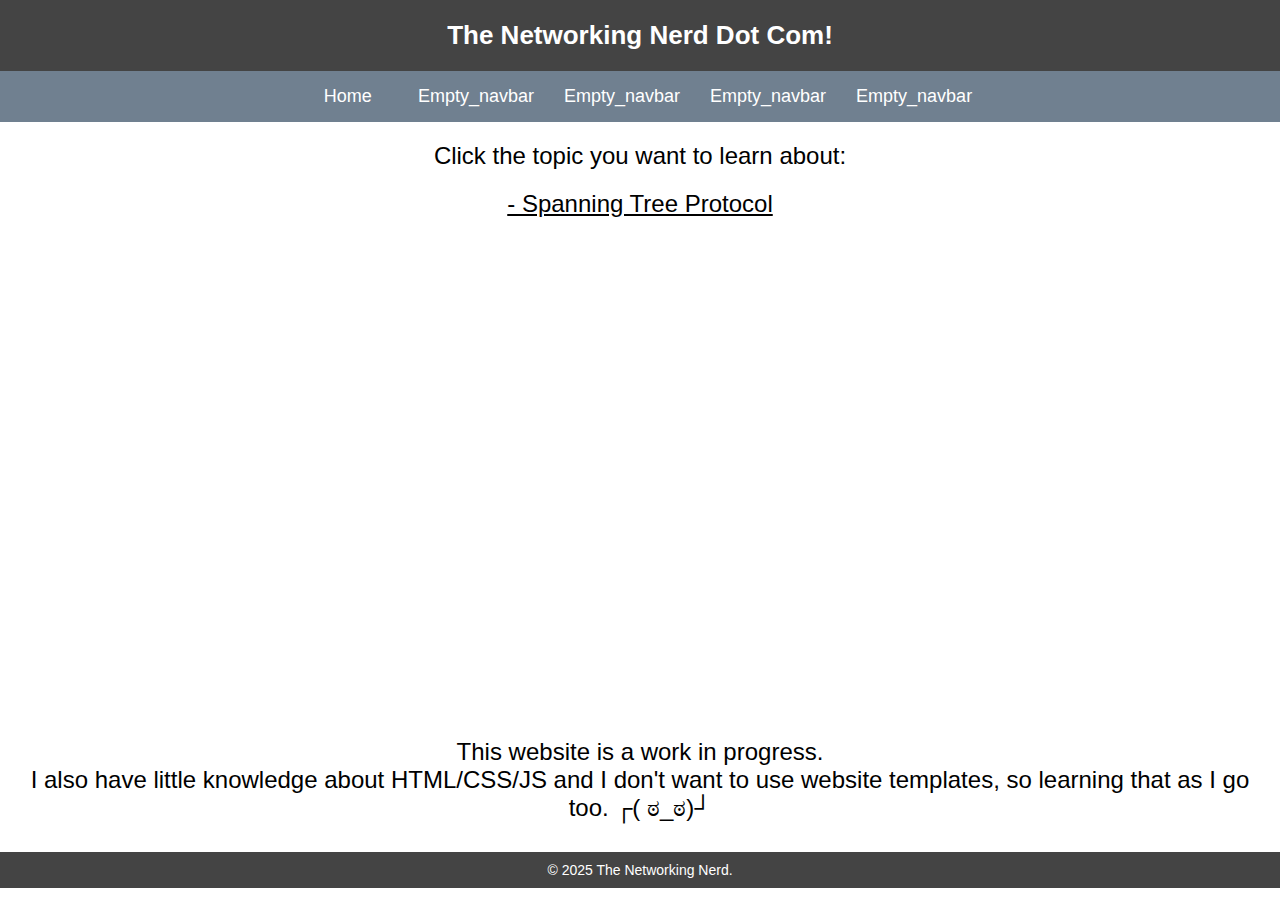
<file: index.html>
<!DOCTYPE html>
<html lang="en">

<head>
  <meta charset="UTF-8">
  <meta name="viewport" content="width=device-width, initial-scale=1.0">
  <title>The Networking Nerd</title>
  <link rel="stylesheet" href="style.css">
</head>

<body>
  <div class="banner">The Networking Nerd Dot Com!</div>
  <div class="navbar">
    <a href="/index.html">Home</a>
    <a href="/test-boxes.html">Empty_navbar</a>
    <a href="/test-boxes.html">Empty_navbar</a>
    <a href="/test-boxes.html">Empty_navbar</a>
    <a href="/test-boxes.html">Empty_navbar</a>
  </div>
  <div class="content-main">
    <div>Click the topic you want to learn about:</div>
    <div><a class="content-items" href="SpanningTreeIntro.html">- Spanning Tree Protocol</a></div>
    <div class="big-break">
      <div>This website is a work in progress.</div>
      <div>I also have little knowledge about HTML/CSS/JS and I don't want to use website templates, so learning that as
        I go too. ┌( ಠ_ಠ)┘</div>

    </div>

  </div>
  <footer>© 2025 The Networking Nerd.</footer>
</body>

</html>
</file>
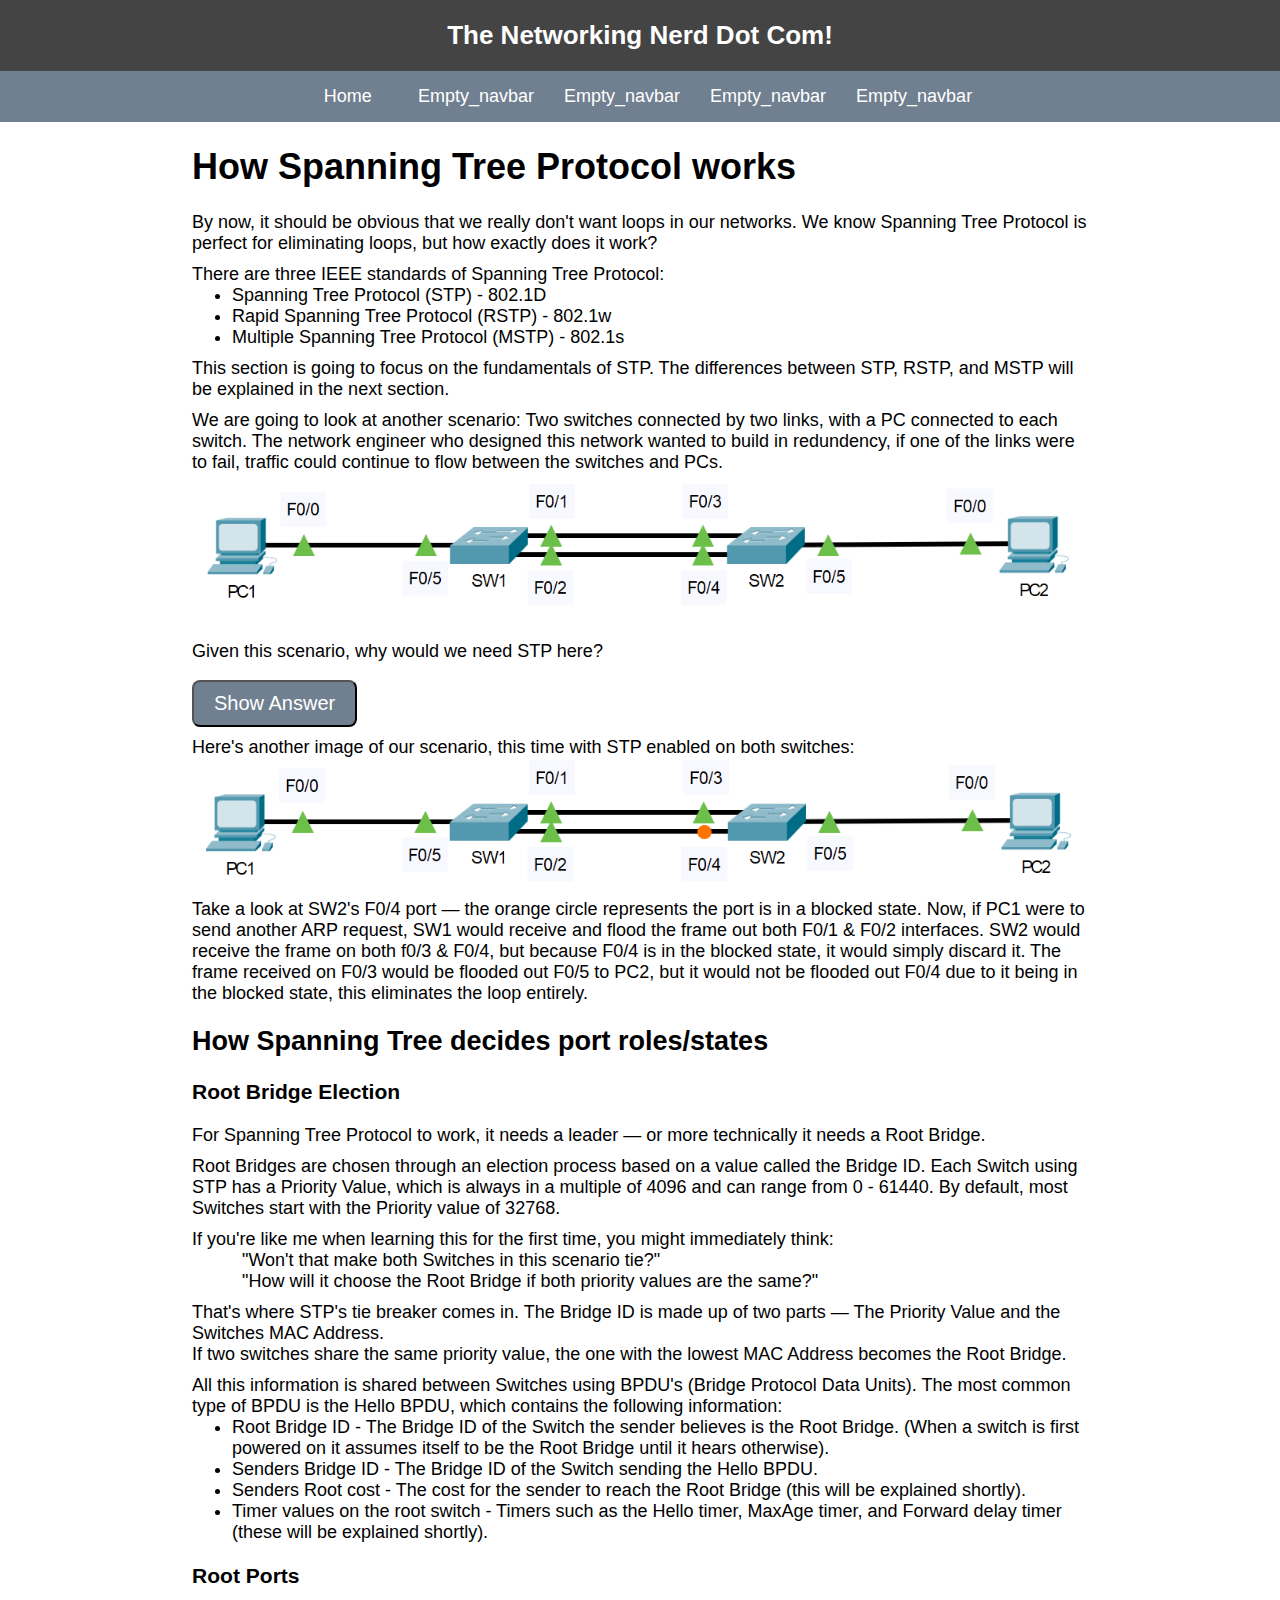
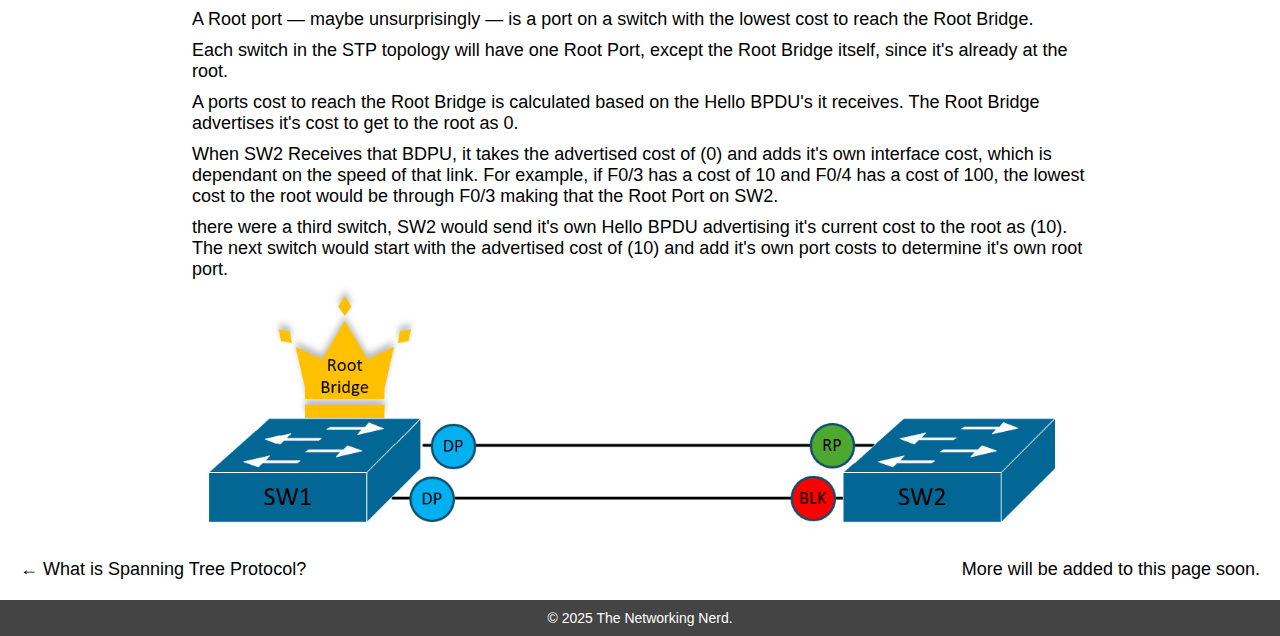
<file: HowSpanningTreeWorks.html>
<!DOCTYPE html>
<html lang="en">

<head>
  <meta charset="UTF-8">
  <meta name="viewport" content="width=device-width, initial-scale=1.0">
  <title>The Networking Nerd</title>
  <link rel="stylesheet" href="style.css">
</head>

<body>
  <div class="banner">The Networking Nerd Dot Com!</div>

  <nav class="navbar">
    <a href="/index.html">Home</a>
    <a href="/test-boxes.html">Empty_navbar</a>
    <a href="/test-boxes.html">Empty_navbar</a>
    <a href="/test-boxes.html">Empty_navbar</a>
    <a href="/test-boxes.html">Empty_navbar</a>
  </nav>

  <div class="content">

    <h1>How Spanning Tree Protocol works</h1>

    <div>By now, it should be obvious that we really don't want loops in our networks. We know Spanning Tree Protocol is
      perfect for eliminating loops, but how exactly does it work?</div>

    <div class="break">There are three IEEE standards of Spanning Tree Protocol:</div>

    <ul>
      <li>Spanning Tree Protocol (STP) - 802.1D</li>
      <li>Rapid Spanning Tree Protocol (RSTP) - 802.1w</li>
      <li>Multiple Spanning Tree Protocol (MSTP) - 802.1s</li>
    </ul>

    <div class="break">This section is going to focus on the fundamentals of STP. The differences between STP, RSTP, and
      MSTP will be explained in the next section.</div>

    <div class="break">We are going to look at another scenario: Two switches connected by two links, with a PC
      connected to each switch. The network engineer who designed this network wanted to build in redundency, if one of
      the links were to fail, traffic could continue to flow between the switches and PCs.
    </div>

    <img src="How Spanning Tree works 1.png" style="max-width: 100%; height: auto;">

    <div class="question">
      <p>Given this scenario, why would we need STP here?</p>
      <button onclick="HowSpanningTreeWorksQ1(this)">Show Answer</button>
    </div>

    <div class="break">Here's another image of our scenario, this time with STP enabled on both switches:</div>
    <img src="How Spanning Tree works 2.png" style="max-width: 100%; height: auto;">
    <div class="break">Take a look at SW2's F0/4 port — the orange circle represents the port is in a blocked state.
      Now, if PC1 were to send another ARP request, SW1 would receive and flood the frame out both F0/1 & F0/2
      interfaces. SW2 would receive the frame on both f0/3 & F0/4, but because F0/4 is in the blocked state, it would
      simply discard it. The frame received on F0/3 would be flooded out F0/5 to PC2, but it would not be flooded out
      F0/4 due to it being in the blocked state, this eliminates the loop entirely.
    </div>

    <h2>How Spanning Tree decides port roles/states</h2>
    <h3>Root Bridge Election</h3>
    <div>For Spanning Tree Protocol to work, it needs a leader — or more technically it needs a Root
      Bridge.</div>

    <div class="break">Root Bridges are chosen through an election process based on a value called the Bridge ID. Each
      Switch using STP has a Priority Value, which is always in a multiple of 4096 and can range from 0 - 61440. By
      default, most
      Switches start with the Priority value of 32768.</div>

    <div class="break">If you're like me when learning this for the first time, you might immediately think:</div>

    <div class="indent">
      <div>"Won't that make both Switches in this scenario tie?"</div>
      <div>"How will it choose the Root Bridge if both priority values are the same?"</div>
    </div>

    <div class="break">That's where STP's tie breaker comes in. The Bridge ID is made up of two parts — The Priority
      Value and the Switches MAC Address.</div>
    <div>If two switches share the same priority value, the one with the lowest MAC Address becomes the Root Bridge.
    </div>

    <div class="break">All this information is shared between Switches using BPDU's (Bridge Protocol Data Units). The
      most common type of BPDU is the Hello BPDU, which contains the following information:
    </div>
    <ul>
      <li>Root Bridge ID - The Bridge ID of the Switch the sender believes is the Root Bridge. (When a switch is first
        powered on it assumes itself to be the Root Bridge until it hears otherwise).</li>
      <li>Senders Bridge ID - The Bridge ID of the Switch sending the Hello BPDU.</li>
      <li>Senders Root cost - The cost for the sender to reach the Root Bridge (this will be explained shortly).</li>
      <li>Timer values on the root switch - Timers such as the Hello timer, MaxAge timer, and Forward delay timer
        (these will be explained shortly).</li>
    </ul>

    <h3>Root Ports</h3>
    <div>A Root port — maybe unsurprisingly — is a port on a switch with the lowest cost to reach the Root
      Bridge.</div>
    <div class="break">Each switch in the STP topology will have one Root Port, except the Root Bridge itself, since
      it's already at the root.</div>
    <div class="break">A ports cost to reach the Root Bridge is calculated based on the Hello BPDU's it receives.
      The Root Bridge advertises it's cost to get to the root as 0.</div>

    <div class="break">When SW2 Receives that BDPU, it takes the advertised cost of (0) and adds it's own interface
      cost, which is
      dependant on the speed of that link. For example, if F0/3 has a cost of 10 and F0/4 has
      a cost of 100, the lowest cost to the root would be through F0/3 making that the Root Port on SW2.</div>

    <div class="break"> there were a third switch, SW2 would
      send it's own Hello BPDU advertising it's current cost to the root as (10). The next switch would start with the
      advertised cost of (10) and add it's own port costs to determine it's own root port.
    </div>
    <img src="ed662ae0b98e428bbf182f34ee084a54.png" style="max-width: 100%; height: auto;">
  </div>

  <div class="nav-end">
    <a class="backforward" href="SpanningTreeIntro.html">← What is Spanning Tree Protocol?</a>
    <div class="backforward">More will be added to this page soon.</div>
  </div>
  <script src="script.js"></script>
  <footer>© 2025 The Networking Nerd.</footer>
</body>

</html>
</file>
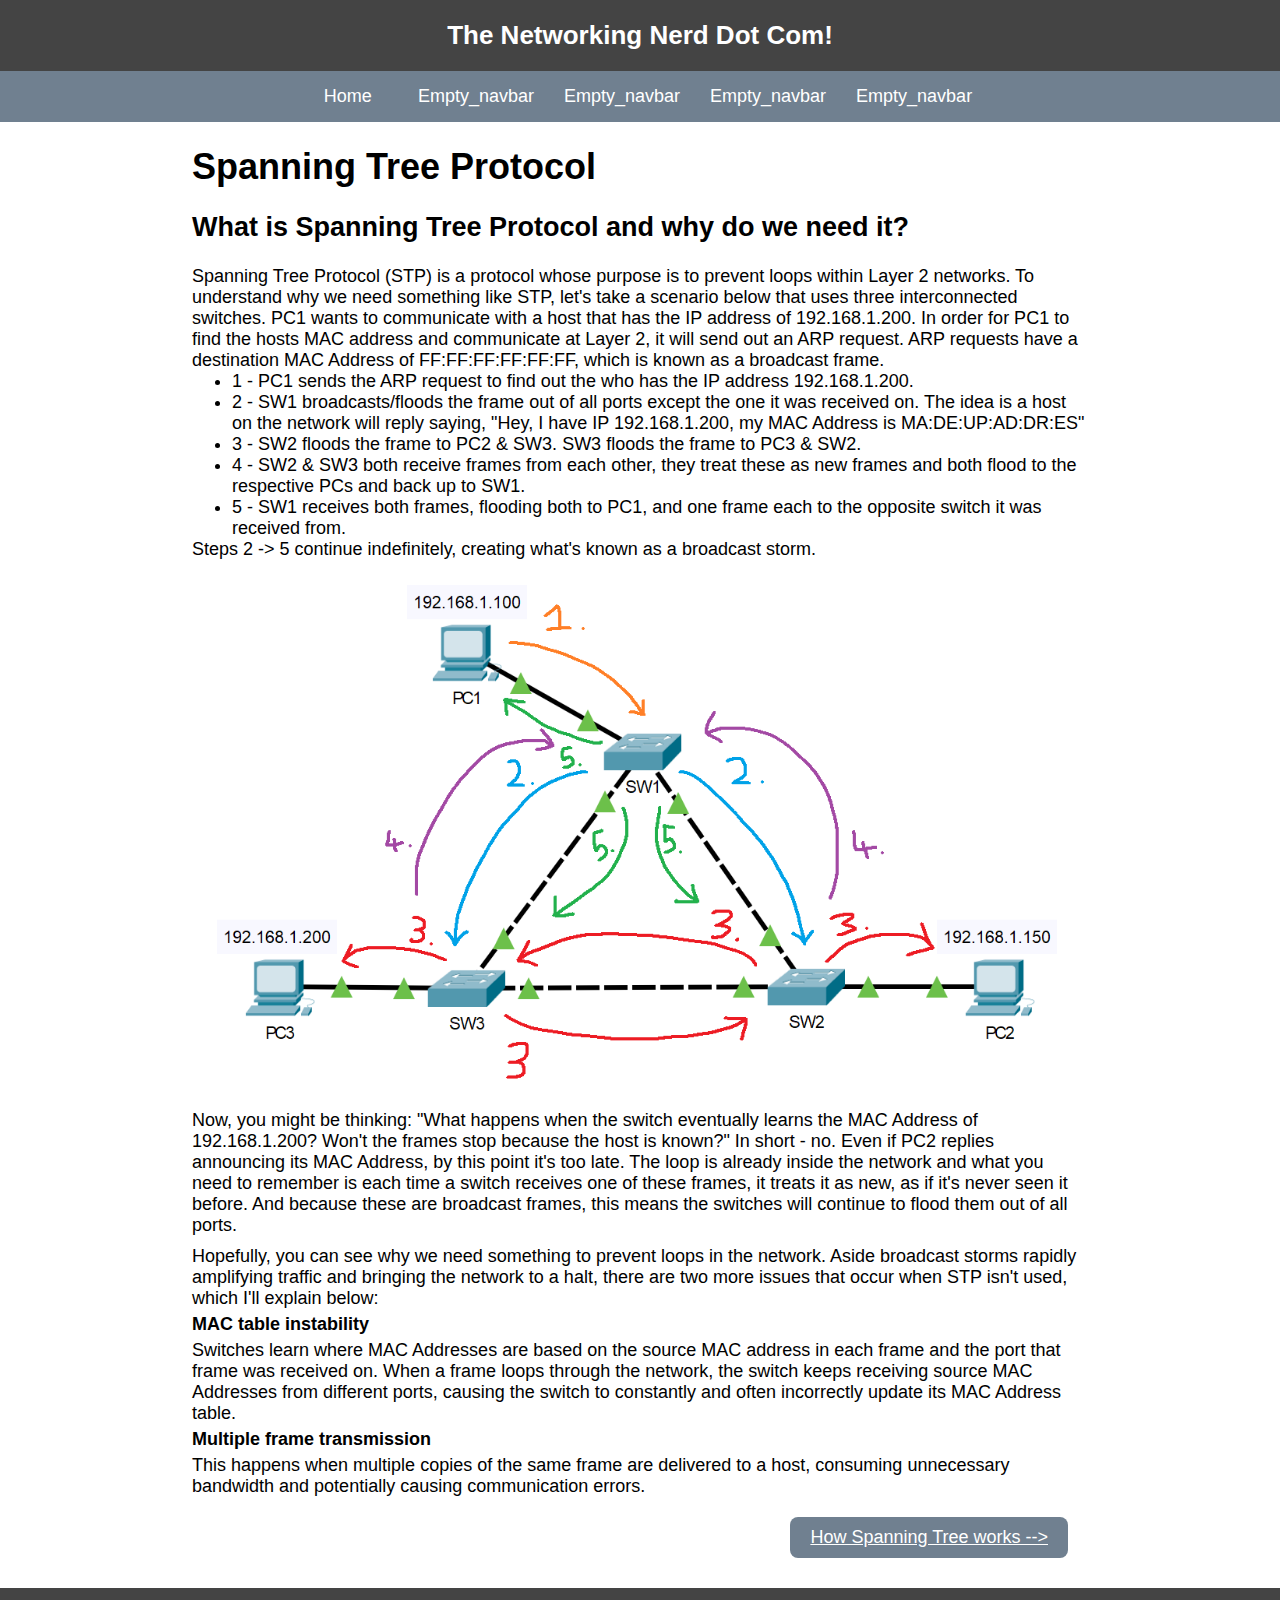
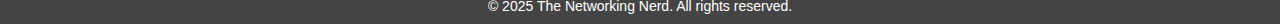
<file: SpanningTreeIntro.html>
<!DOCTYPE html>
<html lang="en">

<head>
  <meta charset="UTF-8">
  <meta name="viewport" content="width=device-width, initial-scale=1.0">
  <title>The Networking Nerd</title>
  <link rel="stylesheet" href="style.css">
</head>

<body>
  <div class="banner">The Networking Nerd Dot Com!</div>

  <div class="navbar">
    <a href="/index.html">Home</a>
    <a href="/test-boxes.html">Empty_navbar</a>
    <a href="/test-boxes.html">Empty_navbar</a>
    <a href="/test-boxes.html">Empty_navbar</a>
    <a href="/test-boxes.html">Empty_navbar</a>
  </div>

  <div class="content">
    <h1 class="heading">Spanning Tree Protocol</h1>
    <h2>What is Spanning Tree Protocol and why do we need it?</h2>
    <div>
      Spanning Tree Protocol (STP) is a protocol whose purpose is to prevent loops within Layer 2 networks. To
      understand why we need something like STP, let's take a scenario below that uses three interconnected
      switches. PC1 wants to communicate with a host that has the IP address of 192.168.1.200.
      In order for PC1 to find the hosts MAC address and communicate at Layer 2, it will send out an ARP request.
      ARP requests have a destination MAC Address of FF:FF:FF:FF:FF:FF, which is known as a broadcast frame.
    </div>
    <ul>
      <li>1 - PC1 sends the ARP request to find out the who has the IP address 192.168.1.200.</li>
      <li>2 - SW1 broadcasts/floods the frame out of all ports except the one it was received on. The idea is a host
        on the network will reply saying, "Hey, I have IP 192.168.1.200, my MAC Address is MA:DE:UP:AD:DR:ES"</li>
      <li>3 - SW2 floods the frame to PC2 & SW3. SW3 floods the frame to PC3 & SW2.</li>
      <li>4 - SW2 & SW3 both receive frames from each other, they treat these as new frames and both flood to the
        respective PCs and back up to SW1.</li>
      <li>5 - SW1 receives both frames, flooding both to PC1, and one frame each to the opposite switch it was
        received
        from.</li>
    </ul>
    <div>Steps 2 -> 5 continue indefinitely, creating what's known as a broadcast storm.</div>
    <img src="ARP request example with hosts and lines.png" style="max-width: 100%; height: auto;">
    <div>Now, you might be thinking: "What happens when the switch eventually learns the MAC Address of
      192.168.1.200?
      Won't the frames stop because the host is known?" In short - no. Even if PC2 replies announcing its MAC
      Address,
      by this point it's too late. The loop is already inside the
      network and what you need to remember is each time a switch receives one of these frames, it treats it as new,
      as if it's never seen it before. And because these are broadcast frames, this means the switches will
      continue to flood them out of all ports.
    </div>
    <div class="break">Hopefully, you can see why we need something to prevent loops in the network. Aside
      broadcast storms rapidly amplifying traffic and bringing the network to a halt, there are two more issues
      that occur when STP isn't used, which I'll explain below:</div>
    <div class="subheading">MAC table instability</div>
    <div>Switches learn where MAC Addresses are based on the source MAC address in each frame and the port that
      frame was received on. When a frame loops through the network, the switch keeps receiving source MAC Addresses
      from different ports, causing the switch to constantly and often incorrectly update its MAC Address table.
    </div>
    <div class="subheading">Multiple frame transmission</div>
    <div>This happens when multiple copies of the same frame are delivered to a host, consuming unnecessary
      bandwidth and potentially causing communication errors.</div>
    <div class="nav-container">
      <a class="nav-forward" href="HowSpanningTreeWorks.html">How Spanning Tree works --></a>
    </div>
  </div>
</body>
<footer>© 2025 The Networking Nerd. All rights reserved.</footer>

</html>
</file>
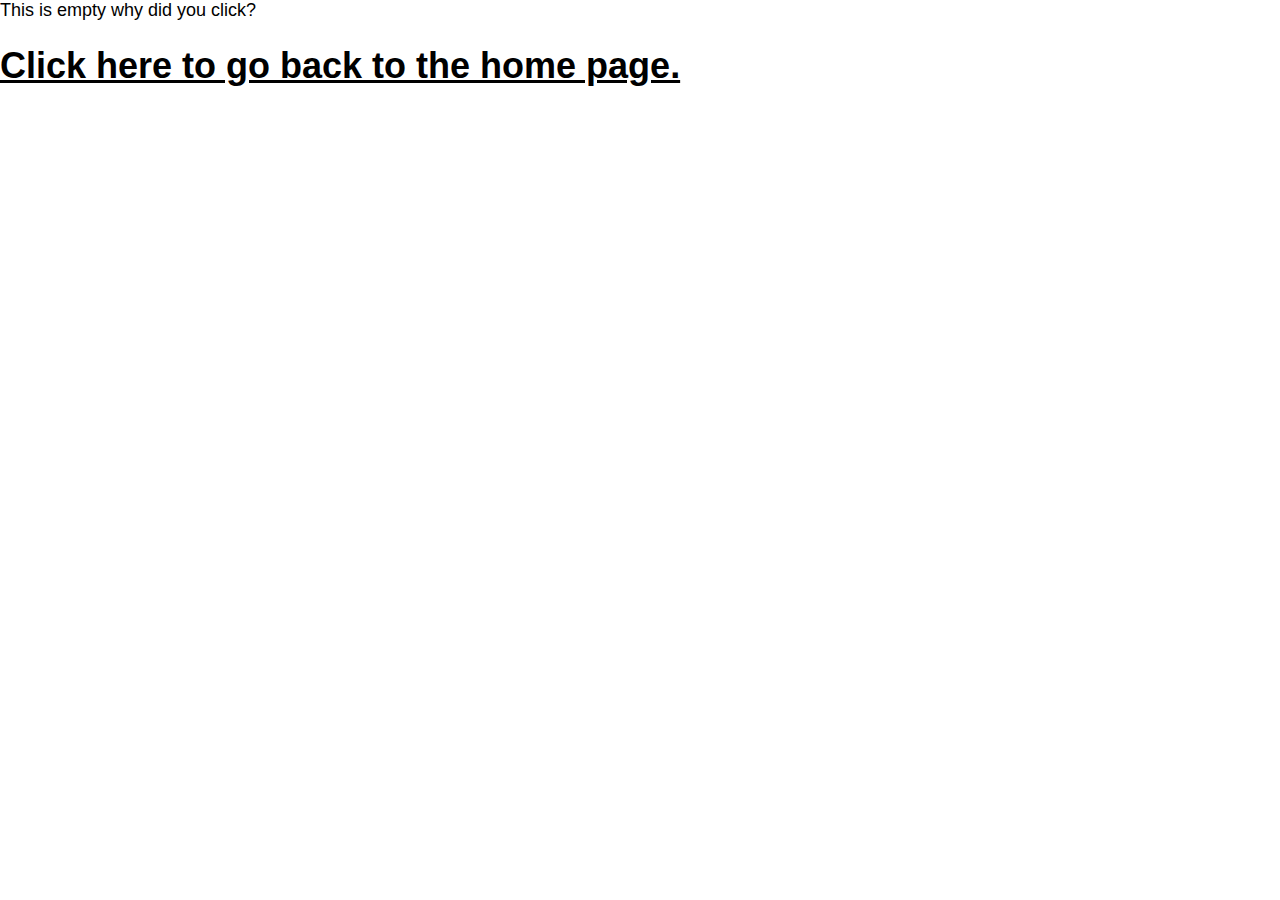
<file: test-boxes.html>
<!DOCTYPE html>
<html lang="en">

<head>
  <meta charset="UTF-8">
  <meta name="viewport" content="width=device-width, initial-scale=1.0">
  <title>Document</title>
  <link rel="stylesheet" href="style.css">
</head>

<body>
  <div>This is empty why did you click?
  </div>
  <h1><a class=return href="index.html">Click here to go back to the home page.</a></h1>


</body>

</html>
</file>
<file: style.css>
* {
  font-family: 'Trebuchet MS', 'Lucida Sans Unicode', 'Lucida Grande', 'Lucida Sans', Arial, sans-serif
}

.indent {
  text-indent: 50px;
}

body {
  font-size: 18px;
  margin: auto;
}

.content {
  margin: auto;
  width: 70%;
}

.subheading {
  margin-top: 5px;
  margin-bottom: 5px;
  font-weight: bold;
}

.break {
  padding-top: 10px;
}

.banner {
  text-align: center;
  font-size: clamp(18px, 4vw, 26px);
  font-weight: bold;
  background-color: #444444;
  color: white;
  padding: 20px;
  margin: auto;
}

.content-main {
  text-align: center;
  padding: 20px;
  margin: 0px;
  font-size: 24px;
}

.content-items {
  display: block;
  color: black;
  padding: 20px;
}

ul {
  margin: 0px;
}


.navbar a {
  text-decoration: none;
  color: #ffffff;
  transition: color 0.3s ease-in-out;
}

.navbar a:hover {
  color: rgb(0, 0, 0);
}

.content-items:hover {
  color: #409cff;
}

.nav-forward {
  color: #ffffff;
  background-color: #708090;
  padding: 10px 20px;
  border-radius: 8px;
}

.nav-container {
  display: flex;
  justify-content: end;
  padding: 20px;
}

footer {
  width: 100%;
  background-color: #444444;
  color: #fff;
  text-align: center;
  padding: 10px 0;
  margin-top: 10px;
  font-size: 14px;
}

.return {
  color: black;
}

.navbar {
  display: flex;
  flex-wrap: wrap;
  justify-content: center;
  background-color: #708090;
  padding: 10px;
  gap: 10px;
}

.navbar a {
  color: rgb(255, 255, 255);
  text-decoration: none;
  padding: 5px 10px;
  text-align: center;
  min-width: 80px;
  transition: color 0.3s ease-in-out;
}

.navbar a:hover {
  color: black;
}

.answer {
  display: none;
}

button {
  font-size: 20px;
  color: #ffffff;
  background-color: #708090;
  padding: 10px 20px;
  border-radius: 8px;
}

.backforward {
  color: #000000 !important;
  /* Enforce visible black text */
  background-color: #ffffff;
  /* Prevent blending */
  text-decoration: none;
  font-weight: 500;
  /* optional for visibility */
  -webkit-text-fill-color: #000000;
  /* Chrome/Safari text rendering fix */
}

.nav-end {
  display: flex;
  justify-content: space-between;
  align-items: center;
  background-color: #fff;
  padding: 10px 20px;
}

.big-break {
  padding-top: 500px;
}
</file>
